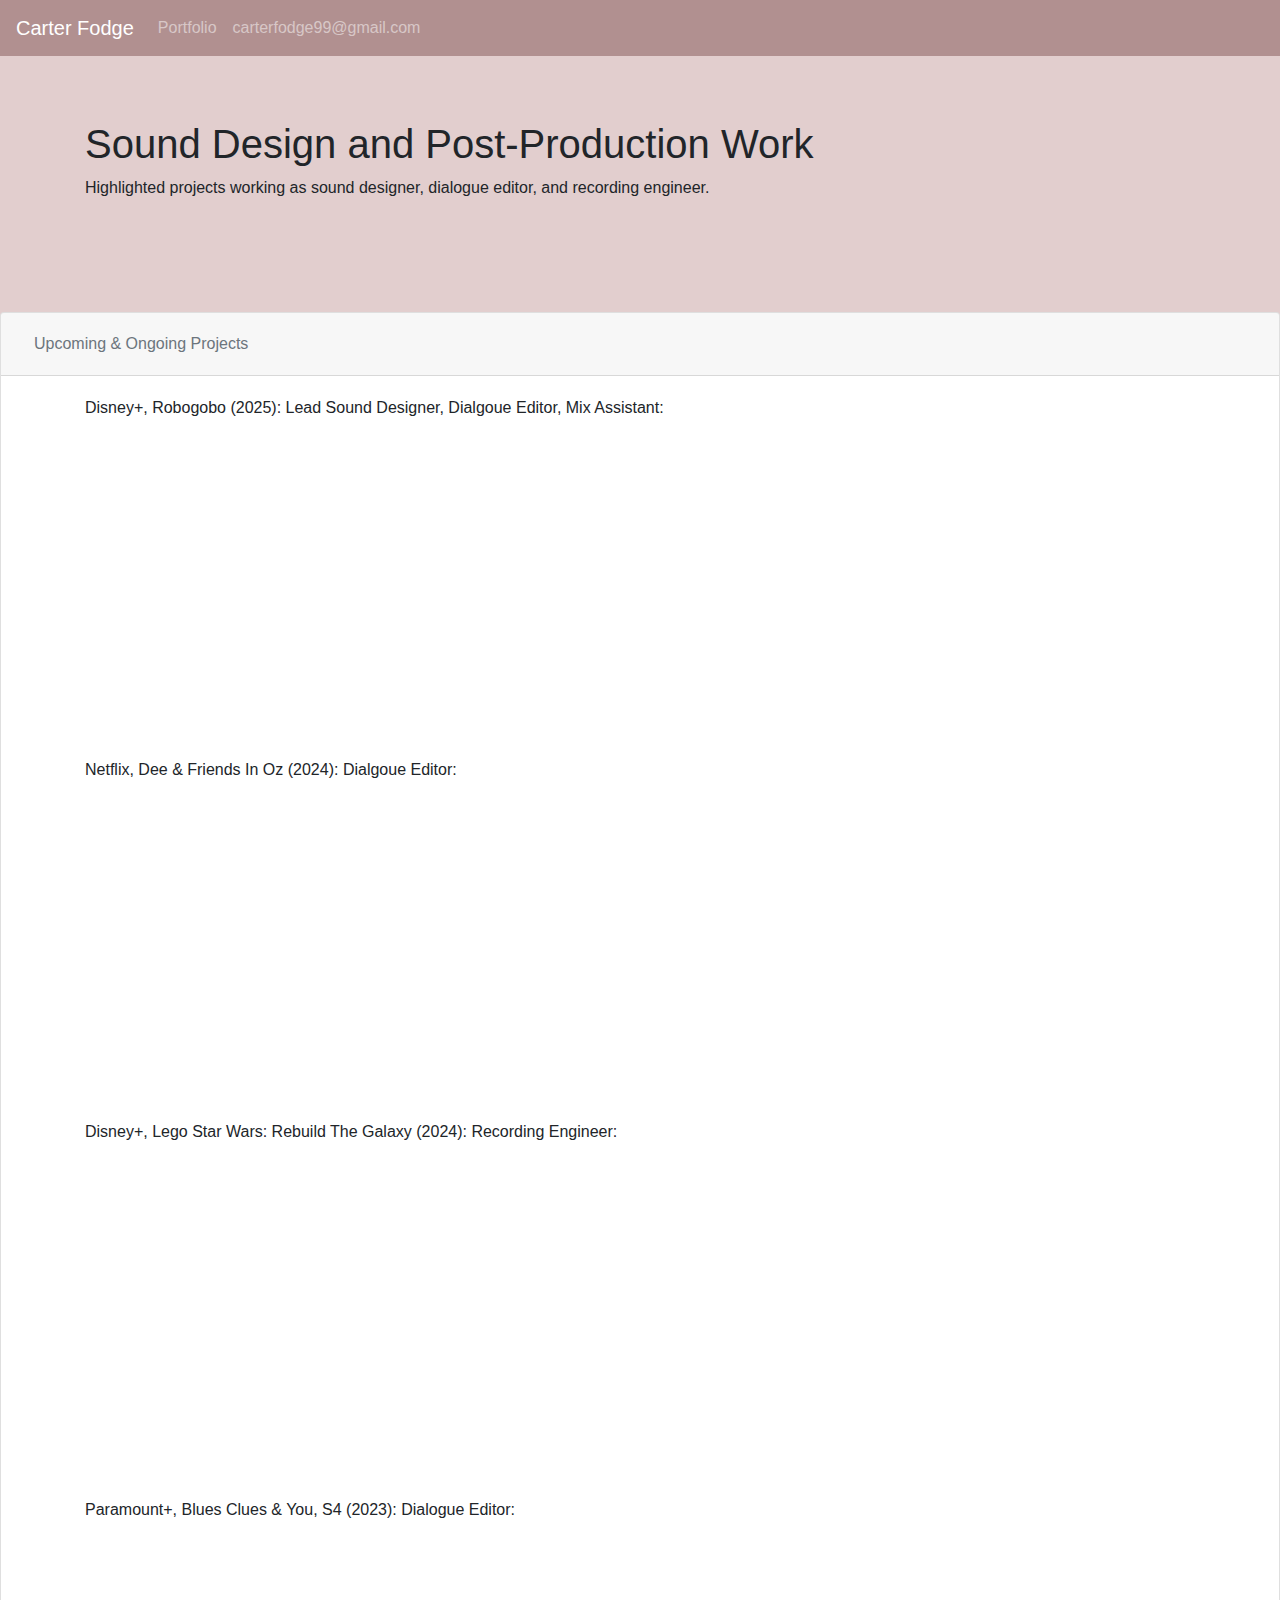
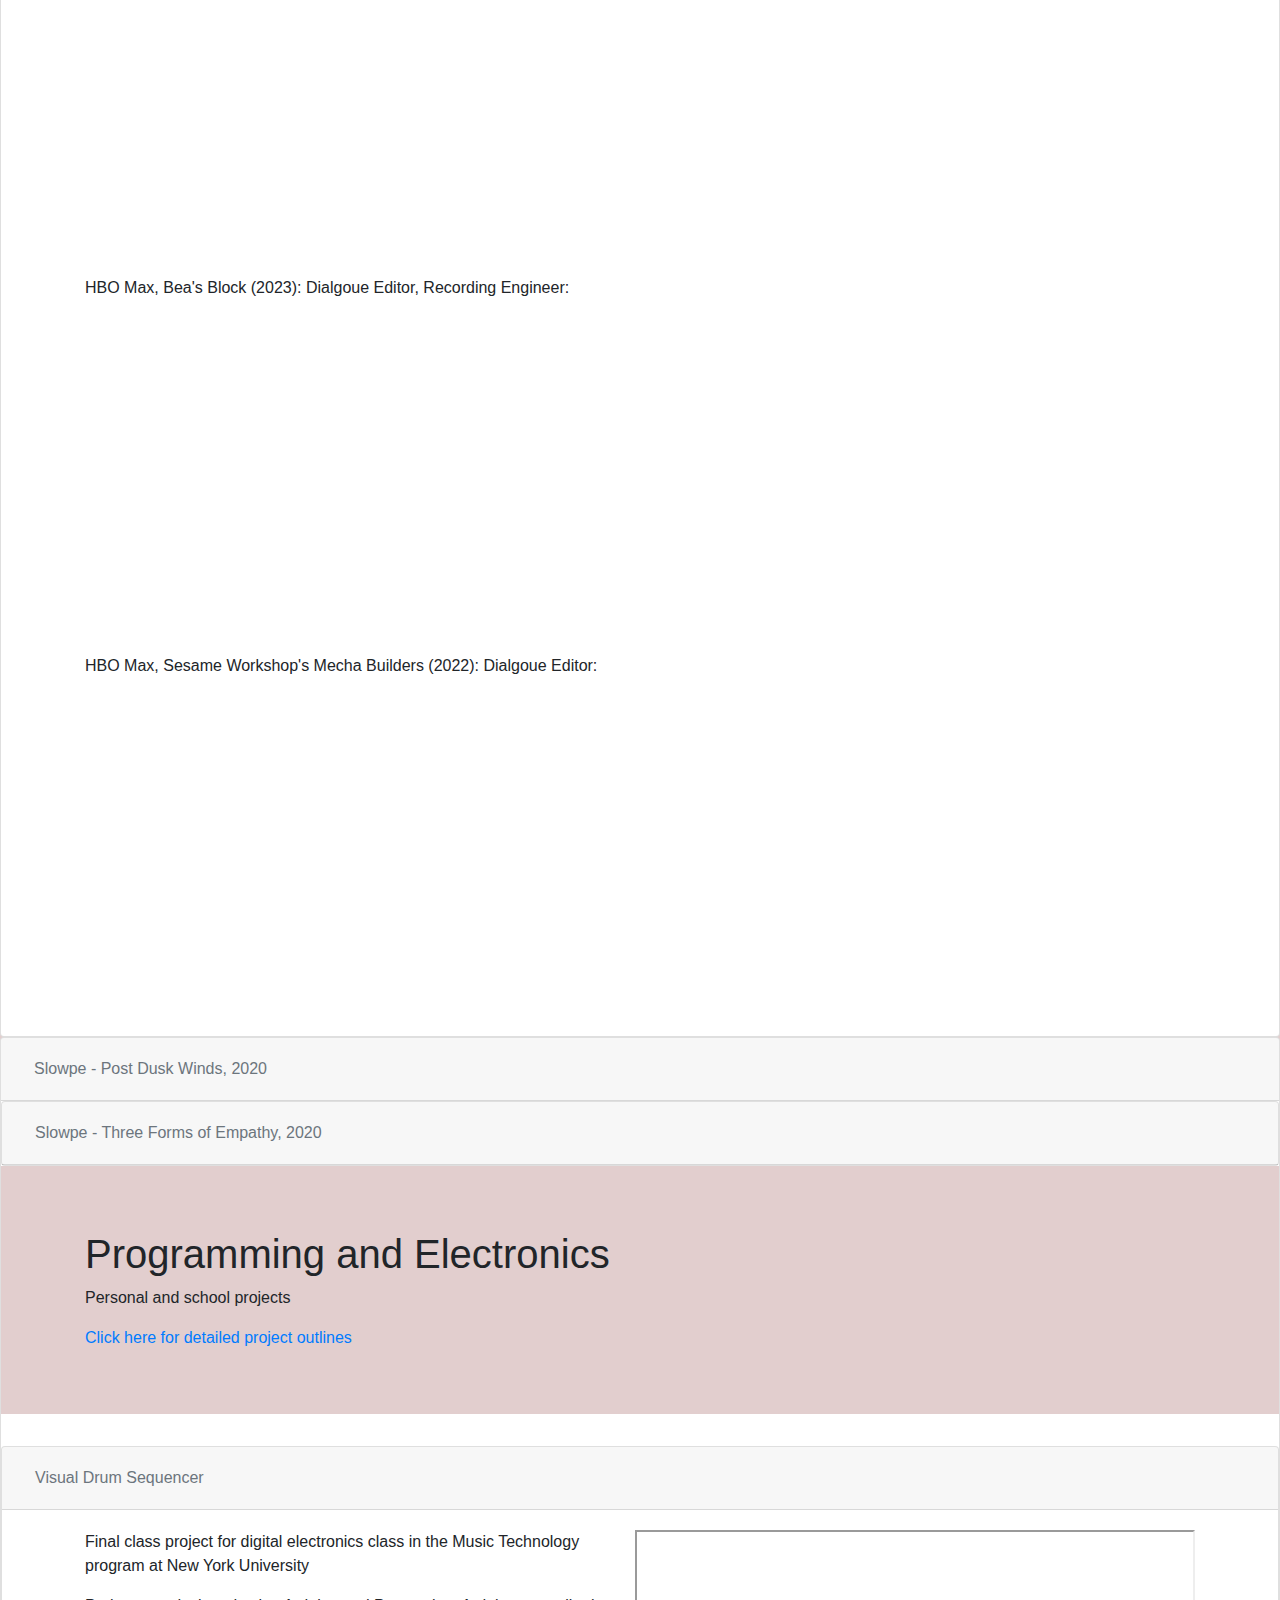
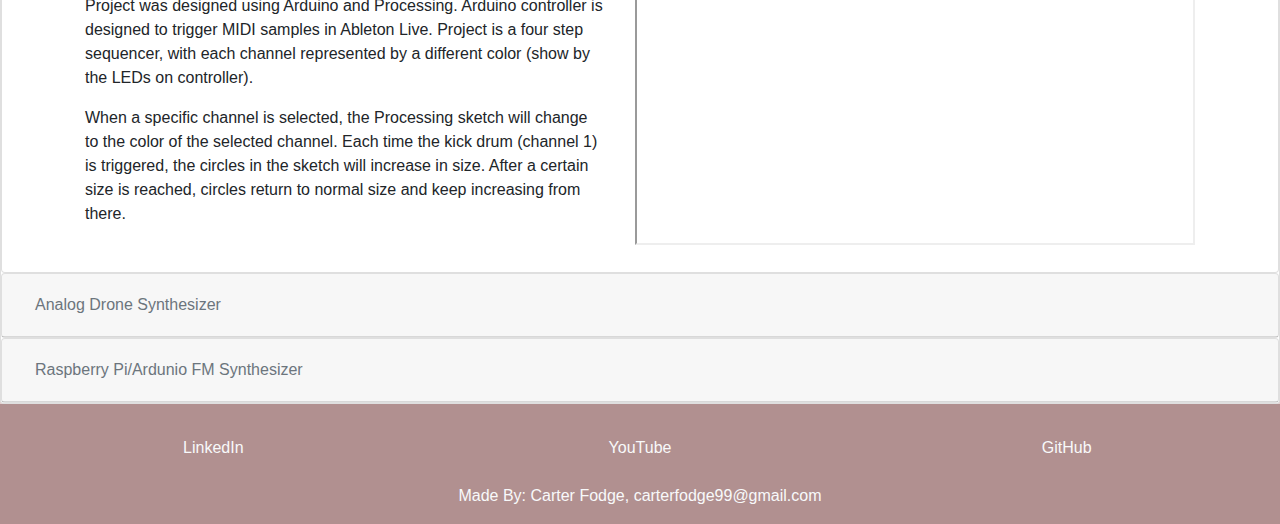
<file: index.html>
<!DOCTYPE html>
<html lang="en">

  <head>
    <meta charset="utf-8">
    <meta http-equiv="X-UA-Compatible" content="IE=edge">
    <title>Carter Fodge</title>
    <meta name="viewport" content="width=device-width, initial-scale=1.0, shrink-to-fit=no">
    <link href="css/bootstrap.css" rel="stylesheet">
    <script src="https://ajax.googleapis.com/ajax/libs/jquery/1.11.3/jquery.min.js"></script>
    <script src="js/bootstrap.min.js"></script>
    <link rel="stylesheet" href="style.css">
  </head>

  <body style="background-color: #e2cece;">
    <!-- Navbar -->
    <nav class="navbar navbar-expand-xl navbar-dark" style="background-color: #B19090;">
      <a class="navbar-brand" href="index.html">Carter Fodge</a>

      <button class="navbar-toggler" type="button" data-toggle="collapse" data-target="#navbarNavDropdown" aria-controls="navbarNavDropdown" aria-expanded="false" aria-label="Toggle navigation">
        <span class="navbar-toggler-icon"></span>
      </button>

    <!-- Navbar links -->
      <div class="collapse navbar-collapse" id="navbarNavDropdown">
        <ul class="navbar-nav">
          <li class="nav-item">
            <a class="nav-link" href="index.html">Portfolio</a>
          </li>
          <li class="nav-item">
            <a class="nav-link" href="index.html">carterfodge99@gmail.com</a>
          </li>
        </ul>
      </div>
    </nav>

    <!-- Jumbotron -->
    
    <div class="jumbotron jumbotron-fluid" style="background-color: #e2cece;">
      <div class="container">
        <h1>Sound Design and Post-Production Work</h1>
        <p> Highlighted projects working as sound designer, dialogue editor, and recording engineer.</p>
      </div>
    </div>

    <!-- Accordion Music Projects -->
    <div id="accordion2">
      
      <!-- Start project list: -->
      <div class="card">
        <div class="card-header" id="headingOneMusic">
          <h5 class="mb-0">
            <button class="btn btn-link text-muted" data-toggle="collapse" data-target="#collapseOneMusic" aria-expanded="true" aria-controls="collapseOneMusic">
              Upcoming & Ongoing Projects
            </button>
          </h5>
        </div>
        <div id="collapseOneMusic" class="collapse show" aria-labelledby="headingOneMusic" data-parent="#accordion2">
          <div class="card-body">
            <div class="container">
              <div class="row">

                <div class="col-sm">
                  <p> Disney+, Robogobo (2025): Lead Sound Designer, Dialgoue Editor, Mix Assistant: </p>
                    <iframe width="560" height="315" src="https://www.youtube.com/embed/dMJoBCTRllk?si=-BD2eG65t-BxJxH8" title="YouTube video player" frameborder="0" allow="accelerometer; autoplay; clipboard-write; encrypted-media; gyroscope; picture-in-picture; web-share" referrerpolicy="strict-origin-when-cross-origin" allowfullscreen></iframe>
                  <p> Netflix, Dee & Friends In Oz (2024): Dialgoue Editor: </p>
                    <iframe width="560" height="315" src="https://www.youtube.com/embed/oPAZCfmc0mQ?si=29SVrtoX0y38SUat" title="YouTube video player" frameborder="0" allow="accelerometer; autoplay; clipboard-write; encrypted-media; gyroscope; picture-in-picture; web-share" referrerpolicy="strict-origin-when-cross-origin" allowfullscreen></iframe>
                  <p> Disney+, Lego Star Wars: Rebuild The Galaxy (2024): Recording Engineer: </p>
                    <iframe width="560" height="315" src="https://www.youtube.com/embed/TTYx1ETg9lo?si=D7-2Z7ULDYa_Y4x2" title="YouTube video player" frameborder="0" allow="accelerometer; autoplay; clipboard-write; encrypted-media; gyroscope; picture-in-picture; web-share" referrerpolicy="strict-origin-when-cross-origin" allowfullscreen></iframe>
                  </p> Paramount+, Blues Clues & You, S4 (2023): Dialogue Editor: </p>
                    <iframe width="560" height="315" src="https://www.youtube.com/embed/KPUxbKBU-do?si=RZDa9eJIGhdk1vMZ" title="YouTube video player" frameborder="0" allow="accelerometer; autoplay; clipboard-write; encrypted-media; gyroscope; picture-in-picture; web-share" referrerpolicy="strict-origin-when-cross-origin" allowfullscreen></iframe>
<!--                   </p> Epix, From (TV), S2 (2023): ADR Recording Engineer </p>
                  </p> Hidden Pigeon Co, Unlimited Squirrels (2023): Dialogue Editor, Recording Engineer </p> -->
                  </p> HBO Max, Bea's Block (2023): Dialgoue Editor, Recording Engineer: </p>
                    <iframe width="560" height="315" src="https://www.youtube.com/embed/oKTS4rz8lHo?si=1M2j6Q0QD3LLYyRH" title="YouTube video player" frameborder="0" allow="accelerometer; autoplay; clipboard-write; encrypted-media; gyroscope; picture-in-picture; web-share" referrerpolicy="strict-origin-when-cross-origin" allowfullscreen></iframe>
                  </p> HBO Max, Sesame Workshop's Mecha Builders (2022): Dialgoue Editor: </p>
                    <iframe width="560" height="315" src="https://www.youtube.com/embed/Zq95-BN55W4?si=ouOvq_C-UYgo-9xw" title="YouTube video player" frameborder="0" allow="accelerometer; autoplay; clipboard-write; encrypted-media; gyroscope; picture-in-picture; web-share" referrerpolicy="strict-origin-when-cross-origin" allowfullscreen></iframe>
<!--                   </p> Pinna Productions, A to Z Mysteries (2022): Mixing Engineer, Dialogue Editor, Recording Engineer </p>
                  </p> Lifetime, Sister Obsession (2022): ADR Recording Engineer </p>
                  </p> Hallmark, A Holiday in Harlem (2021): ADR Recording Engineer </p> -->
                </div>
<!--                 <div class="col-sm-auto">
                  <iframe width="560" height="315" src="https://pinna.fm/library/kids-shows/pinna-podcasts/a-to-z-mysteries-clue-club" title="Podcast Preview" frameborder="0" allow="accelerometer; autoplay; clipboard-write; encrypted-media; gyroscope; picture-in-picture" allowfullscreen></iframe>
                </div> -->
              </div>
            </div>
          </div>
        </div>
      </div>
  
       
      <div class="card">
        <div class="card-header" id="headingSixMusic">
          <h5 class="mb-0">
            <button class="btn btn-link collapsed text-muted" data-toggle="collapse" data-target="#collapseSixMusic" aria-expanded="false" aria-controls="collapseSixMusic">
            Slowpe - Post Dusk Winds, 2020
            </button>
          </h5>
        </div>

        <div id="collapseSixMusic" class="collapse" aria-labelledby="headingSixMusic" data-parent="#accordion2">
          <div class="card-body">
            <div class="container">
              <div class="row">

                <div class="col-sm">
                  <p> Produced, written, and recorded by Carter Fodge in 2019. </p>
                  <p> All songs recorded in home studio.</p>
                </div>
                <div class="col-sm">
                  <p> <iframe style="border: 0; width: 100%; height: 120px;" src="https://bandcamp.com/EmbeddedPlayer/album=1873524042/size=large/bgcol=ffffff/linkcol=0687f5/tracklist=false/artwork=small/transparent=true/" seamless><a href="http://slowpe.bandcamp.com/album/post-dusk-winds">Post Dusk Winds by Slowpe</a></iframe> </p>
                </div>

            </div>
          </div>
        </div>
      </div>
      
      <div class="card">
        <div class="card-header" id="headingSevenMusic">
          <h5 class="mb-0">
            <button class="btn btn-link collapsed text-muted" data-toggle="collapse" data-target="#collapseSevenMusic" aria-expanded="false" aria-controls="collapseSevenMusic">
            Slowpe - Three Forms of Empathy, 2020
            </button>
          </h5>
        </div>

        <div id="collapseSevenMusic" class="collapse" aria-labelledby="headingSevenMusic" data-parent="#accordion2">
          <div class="card-body">
            <div class="container">
              <div class="row">

                <div class="col-sm">
                  <p> Second ambient release. Produced, written, and recorded by Carter Fodge in 2019. </p>
                  <p> All songs recorded in home studio.</p>
                </div>
                <div class="col-sm">
                  <p> <iframe style="border: 0; width: 100%; height: 120px;" src="https://bandcamp.com/EmbeddedPlayer/album=2065645175/size=large/bgcol=ffffff/linkcol=0687f5/tracklist=false/artwork=small/transparent=true/" seamless><a href="http://slowpe.bandcamp.com/album/three-forms-of-empathy">Three Forms of Empathy by Slowpe</a></iframe> </p>
                </div>

            </div>
          </div>
        </div>
      </div>

    </div>

    <div class="jumbotron jumbotron-fluid" style="background-color: #e2cece;">
      <div class="container">
        <h1>Programming and Electronics</h1>
        <p> Personal and school projects</p>
        <a href="https://carterselectronics.wordpress.com/">Click here for detailed project outlines</a>
      </div>
    </div>

    <!-- Accordion Programming Projects -->
    <div id="accordion">
      <div class="card">
        <div class="card-header" id="headingOne">
          <h5 class="mb-0">
            <button class="btn btn-link text-muted" data-toggle="collapse" data-target="#collapseOne" aria-expanded="true" aria-controls="collapseOne">
              Visual Drum Sequencer
            </button>
          </h5>
        </div>

        <div id="collapseOne" class="collapse show" aria-labelledby="headingOne" data-parent="#accordion">
          <div class="card-body">
            <div class="container">
              <div class="row">

                <div class="col-sm">
                  <p> Final class project for digital electronics class in the Music Technology program at New York University </p>
                  <p> Project was designed using Arduino and Processing. Arduino controller is designed to trigger MIDI samples in Ableton Live.
                      Project is a four step sequencer, with each channel represented by a different color (show by the LEDs on controller).
                  <p> When a specific channel is selected, the Processing sketch will change to the color of the selected channel. Each time
                      the kick drum (channel 1) is triggered, the circles in the sketch will increase in size. After a certain size is reached,
                      circles return to normal size and keep increasing from there. </p>
                </div>
                <div class="col-sm-auto">
                  <iframe width="560" height="315"
                    src="https://www.youtube.com/embed/c9YudNZuWQI">
                  </iframe>
                </div>
              </div>
            </div>
          </div>
        </div>
      </div>



      <div class="card">
        <div class="card-header" id="headingTwo">
          <h5 class="mb-0">
            <button class="btn btn-link collapsed text-muted" data-toggle="collapse" data-target="#collapseTwo" aria-expanded="false" aria-controls="collapseTwo">
              Analog Drone Synthesizer
            </button>
          </h5>
        </div>

        <div id="collapseTwo" class="collapse" aria-labelledby="headingTwo" data-parent="#accordion">
          <div class="card-body">
            <div class="container">
              <div class="row">
                <div class="col-sm">
                  <p> Final class project for analog electronics class in the Music Technology program at New York University.</p>
                  <p> Drone synthesizer consisting of six droning oscillators that can be controlled with their own pitch knobs. The instrument
                      also has a master volume control, as well as a button to momentarily lower the volume of all oscillators at once. This aspect allows for more performance control of the instrument. </p>
                </div>
                <div class="col-sm-auto">
                  <iframe width="560" height="315" src="https://www.youtube.com/embed/KEyYtT5V9Fw" frameborder="0" allow="accelerometer; autoplay; encrypted-media; gyroscope; picture-in-picture" allowfullscreen></iframe>
                </div>
              </div>
            </div>
          </div>
          </div>
        </div>
      </div>
  
      <div class="card">
        <div class="card-header" id="headingThree">
          <h5 class="mb-0">
            <button class="btn btn-link collapsed text-muted" data-toggle="collapse" data-target="#collapseThree" aria-expanded="false" aria-controls="collapseThree">
              Raspberry Pi/Ardunio FM Synthesizer
            </button>
          </h5>
        </div>

        <div id="collapseThree" class="collapse" aria-labelledby="headingThree" data-parent="#accordion">
          <div class="card-body">
            <div class="container">
              <div class="row">
                <div class="col-sm">
                  <p> Senior Capstone project at New York University, Music Technology program.</p>
                  <p> Custom designed, Pure Data based FM synthesizer. Runs headless with Patchbox OS on Raspberry Pi, hardware control done through Arduino.
                      Use of proximity sensor data to manipulate synthesizer parameters, as well as potentiometers, buttons, and switches.
                      Arduino interfaces with Raspberry Pi/Pure Data through USB MIDI protocols.</p>
                </div>
                <img src="img/pdPatch.png" alt="Pure Data Patch" width="800" height="500">
              </div>
            </div>
          </div>
          </div>
        </div>
      </div>
    </div>



    <!-- Footer -->
<footer class="page-footer font-small blue pt-4" style="background-color: #B19090;">
    <!-- Footer Links -->
    <div class="container-fluid text-center text-md-left">
      <!-- Grid row -->
      <div class="row">
        <div class="col-6 col-md-4 text-center">
          <a class="nav-link text-light" href="https://www.linkedin.com/in/carter-fodge-54a40a154/"> LinkedIn</a>
        </div>
        <div class="col-6 col-md-4 text-center" >
          <a class="nav-link text-light" href="https://www.youtube.com/channel/UCYQfx75uckoGDdk6w_Kwc5A?view_as=subscriber">YouTube</a>
        </div>
        <div class="col-6 col-md-4 text-center">
          <a class="nav-link text-light" href="https://github.com/carterfodge">GitHub</a>
        </div>
      </div>
    </div>
    <!-- Copyright -->
    <div class="footer-copyright text-center py-3 text-light">Made By:
      <a> Carter Fodge, carterfodge99@gmail.com </a>
    </div>
  </footer>

    <script src="https://ajax.googleapis.com/ajax/libs/jquery/1.11.3/jquery.min.js"></script>
    <script src="js/bootstrap.js"></script>

  </body>

</html>
</file>
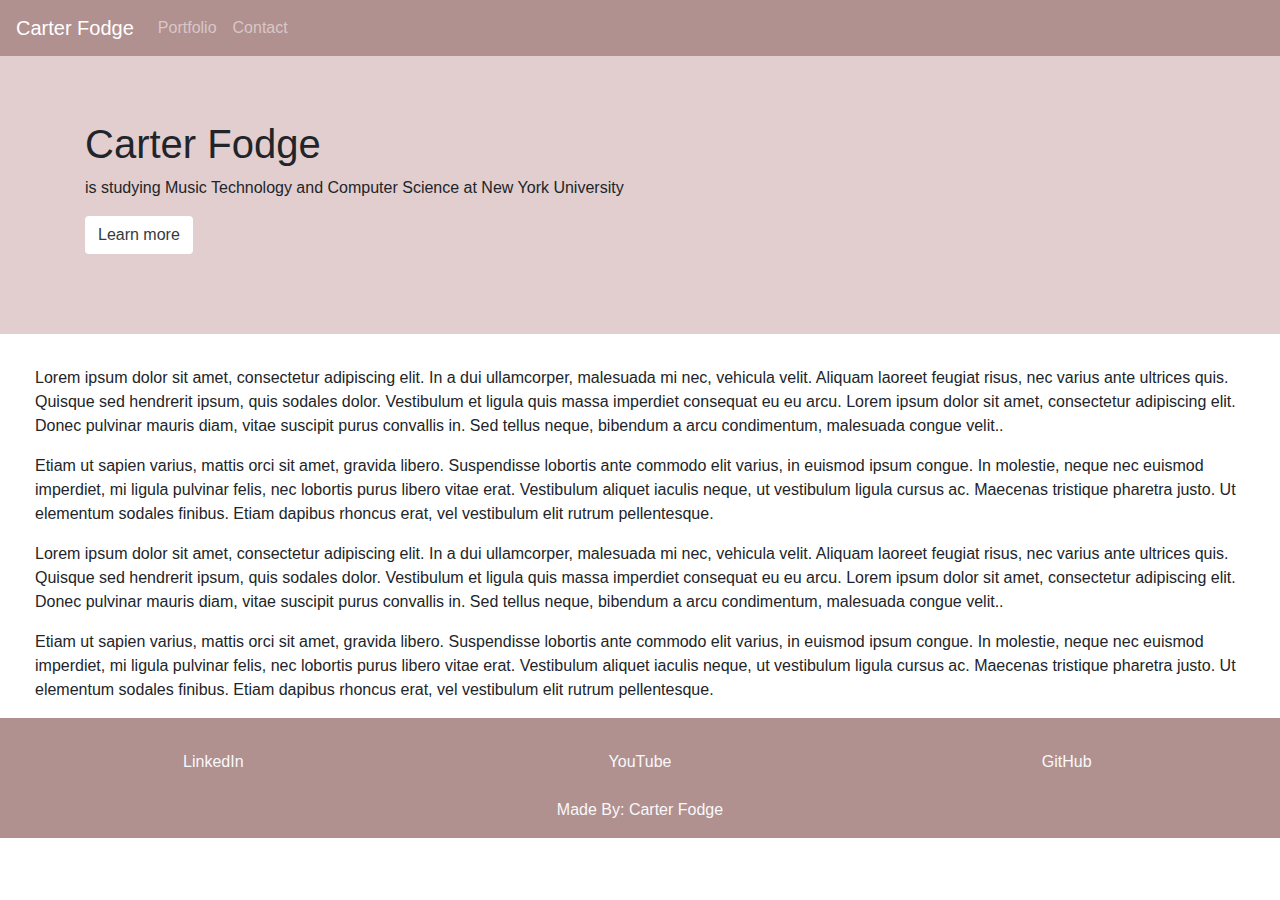
<file: aboutMe.html>
<!DOCTYPE html>
<html lang="en">

  <head>
    <meta charset="utf-8">
    <meta http-equiv="X-UA-Compatible" content="IE=edge">
    <title>Carter Fodge</title>
    <meta name="viewport" content="width=device-width, initial-scale=1.0, shrink-to-fit=no">
    <link href="css/bootstrap.css" rel="stylesheet">
    <script src="https://ajax.googleapis.com/ajax/libs/jquery/1.11.3/jquery.min.js"></script>
    <script src="js/bootstrap.min.js"></script>
    <link rel="stylesheet" href="style.css">
  </head>

  <body>
    <!-- Navbar -->
    <nav class="navbar navbar-expand-xl navbar-dark" style="background-color: #B19090;">
      <a class="navbar-brand" href="index.html">Carter Fodge</a>

      <button class="navbar-toggler" type="button" data-toggle="collapse" data-target="#navbarNavDropdown" aria-controls="navbarNavDropdown" aria-expanded="false" aria-label="Toggle navigation">
        <span class="navbar-toggler-icon"></span>
      </button>

    <!-- Navbar links -->
      <div class="collapse navbar-collapse" id="navbarNavDropdown">
        <ul class="navbar-nav">
          <li class="nav-item">
            <a class="nav-link" href="portfolio.html">Portfolio</a>
          </li>

          <li class="nav-item">
            <a class="nav-link" href="contact.html">Contact</a>
          </li>

        </ul>
      </div>
    </nav>

    <!-- Jumbotron -->
    <div class="jumbotron jumbotron-fluid" style="background-color: #e2cece;">
      <div class="container">
        <h1>Carter Fodge</h1>
        <p> is studying Music Technology and Computer Science at New York University</p>
        <p><a class="btn btn-default text-dark" href="aboutMe.html" role="button" style="background-color: white;">Learn more</a></p>
      </div>
    </div>

    <!-- Body text -->
    <div class="myinfo">
      <p>Lorem ipsum dolor sit amet, consectetur adipiscing elit. In a dui ullamcorper, malesuada mi nec, vehicula velit. Aliquam laoreet feugiat risus, nec varius ante ultrices quis. Quisque sed hendrerit ipsum, quis sodales dolor. Vestibulum et ligula quis massa imperdiet consequat eu eu arcu. Lorem ipsum dolor sit amet, consectetur adipiscing elit. Donec pulvinar mauris diam, vitae suscipit purus convallis in. Sed tellus neque, bibendum a arcu condimentum, malesuada congue velit..</p>
      <p>Etiam ut sapien varius, mattis orci sit amet, gravida libero. Suspendisse lobortis ante commodo elit varius, in euismod ipsum congue. In molestie, neque nec euismod imperdiet, mi ligula pulvinar felis, nec lobortis purus libero vitae erat. Vestibulum aliquet iaculis neque, ut vestibulum ligula cursus ac. Maecenas tristique pharetra justo. Ut elementum sodales finibus. Etiam dapibus rhoncus erat, vel vestibulum elit rutrum pellentesque.</p>
      <p>Lorem ipsum dolor sit amet, consectetur adipiscing elit. In a dui ullamcorper, malesuada mi nec, vehicula velit. Aliquam laoreet feugiat risus, nec varius ante ultrices quis. Quisque sed hendrerit ipsum, quis sodales dolor. Vestibulum et ligula quis massa imperdiet consequat eu eu arcu. Lorem ipsum dolor sit amet, consectetur adipiscing elit. Donec pulvinar mauris diam, vitae suscipit purus convallis in. Sed tellus neque, bibendum a arcu condimentum, malesuada congue velit..</p>
      <p>Etiam ut sapien varius, mattis orci sit amet, gravida libero. Suspendisse lobortis ante commodo elit varius, in euismod ipsum congue. In molestie, neque nec euismod imperdiet, mi ligula pulvinar felis, nec lobortis purus libero vitae erat. Vestibulum aliquet iaculis neque, ut vestibulum ligula cursus ac. Maecenas tristique pharetra justo. Ut elementum sodales finibus. Etiam dapibus rhoncus erat, vel vestibulum elit rutrum pellentesque.</p>
    </div>

    <!-- Footer -->
<footer class="page-footer font-small blue pt-4" style="background-color: #B19090;">
    <!-- Footer Links -->
    <div class="container-fluid text-center text-md-left">
      <!-- Grid row -->
      <div class="row">
        <div class="col-6 col-md-4 text-center">
          <a class="nav-link text-light" href="https://www.linkedin.com/in/carter-fodge-54a40a154/"> LinkedIn</a>
        </div>
        <div class="col-6 col-md-4 text-center" >
          <a class="nav-link text-light" href="https://www.youtube.com/channel/UCYQfx75uckoGDdk6w_Kwc5A?view_as=subscriber">YouTube</a>
        </div>
        <div class="col-6 col-md-4 text-center">
          <a class="nav-link text-light" href="https://github.com/carterfodge">GitHub</a>
        </div>
      </div>
    </div>
    <!-- Copyright -->
    <div class="footer-copyright text-center py-3 text-light">Made By:
      <a> Carter Fodge</a>
    </div>
  </footer>

    <script src="https://ajax.googleapis.com/ajax/libs/jquery/1.11.3/jquery.min.js"></script>
    <script src="js/bootstrap.js"></script>

  </body>

</html>
</file>
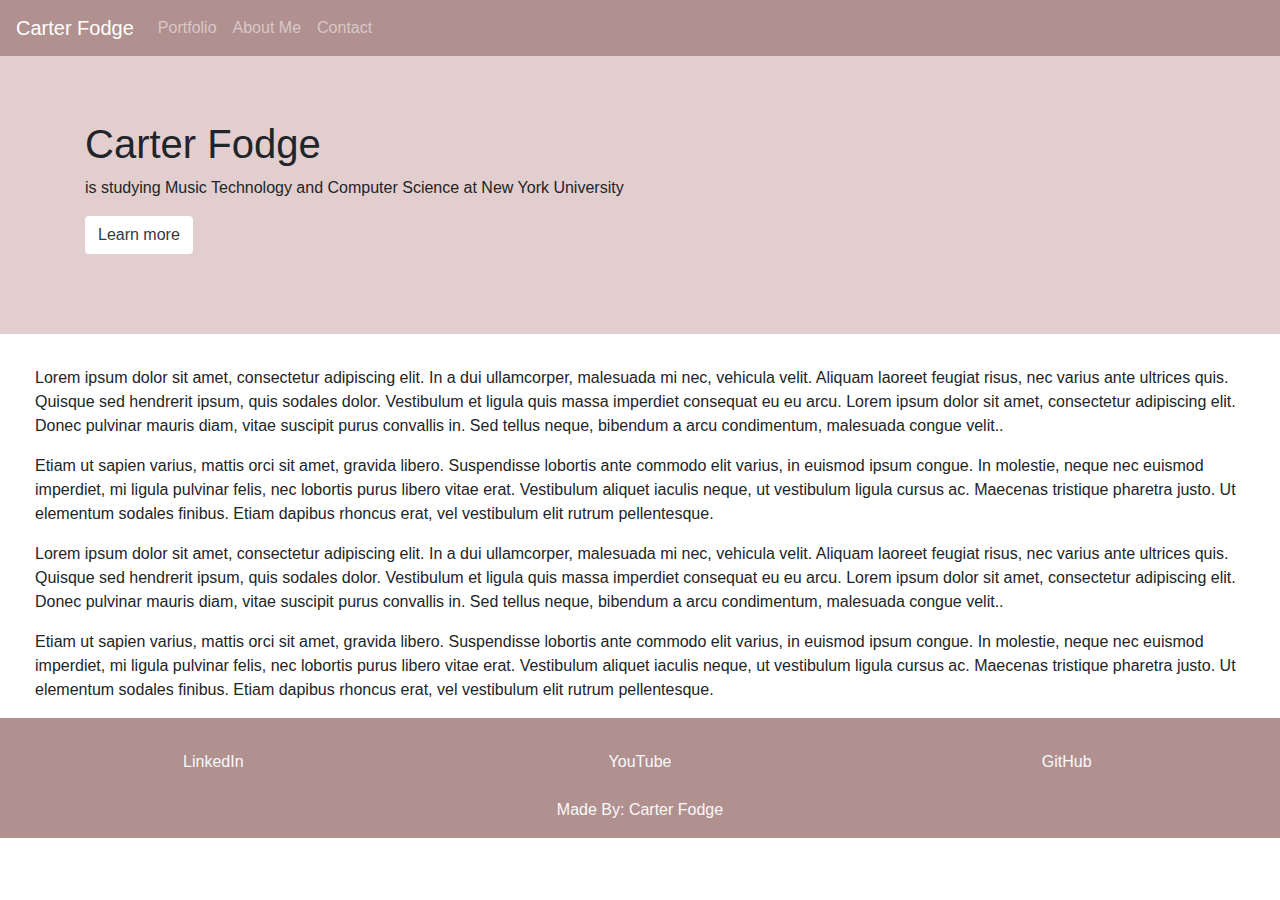
<file: contact.html>
<!DOCTYPE html>
<html lang="en">

  <head>
    <meta charset="utf-8">
    <meta http-equiv="X-UA-Compatible" content="IE=edge">
    <title>Carter Fodge</title>
    <meta name="viewport" content="width=device-width, initial-scale=1.0, shrink-to-fit=no">
    <link href="css/bootstrap.css" rel="stylesheet">
    <script src="https://ajax.googleapis.com/ajax/libs/jquery/1.11.3/jquery.min.js"></script>
    <script src="js/bootstrap.min.js"></script>
    <link rel="stylesheet" href="style.css">
  </head>

  <body>
    <!-- Navbar -->
    <nav class="navbar navbar-expand-xl navbar-dark" style="background-color: #B19090;">
      <a class="navbar-brand" href="index.html">Carter Fodge</a>

      <button class="navbar-toggler" type="button" data-toggle="collapse" data-target="#navbarNavDropdown" aria-controls="navbarNavDropdown" aria-expanded="false" aria-label="Toggle navigation">
        <span class="navbar-toggler-icon"></span>
      </button>

    <!-- Navbar links -->
      <div class="collapse navbar-collapse" id="navbarNavDropdown">
        <ul class="navbar-nav">
          <li class="nav-item">
            <a class="nav-link" href="portfolio.html">Portfolio</a>
          </li>

          <li class="nav-item">
            <a class="nav-link" href="aboutMe.html">About Me</a>
          </li>
          <li class="nav-item">
            <a class="nav-link" href="contact.html">Contact</a>
          </li>

        </ul>
      </div>
    </nav>

    <!-- Jumbotron -->
    <div class="jumbotron jumbotron-fluid" style="background-color: #e2cece;">
      <div class="container">
        <h1>Carter Fodge</h1>
        <p> is studying Music Technology and Computer Science at New York University</p>
        <p><a class="btn btn-default text-dark" href="aboutMe.html" role="button" style="background-color: white;">Learn more</a></p>
      </div>
    </div>

    <!-- Body text -->
    <div class="myinfo">
      <p>Lorem ipsum dolor sit amet, consectetur adipiscing elit. In a dui ullamcorper, malesuada mi nec, vehicula velit. Aliquam laoreet feugiat risus, nec varius ante ultrices quis. Quisque sed hendrerit ipsum, quis sodales dolor. Vestibulum et ligula quis massa imperdiet consequat eu eu arcu. Lorem ipsum dolor sit amet, consectetur adipiscing elit. Donec pulvinar mauris diam, vitae suscipit purus convallis in. Sed tellus neque, bibendum a arcu condimentum, malesuada congue velit..</p>
      <p>Etiam ut sapien varius, mattis orci sit amet, gravida libero. Suspendisse lobortis ante commodo elit varius, in euismod ipsum congue. In molestie, neque nec euismod imperdiet, mi ligula pulvinar felis, nec lobortis purus libero vitae erat. Vestibulum aliquet iaculis neque, ut vestibulum ligula cursus ac. Maecenas tristique pharetra justo. Ut elementum sodales finibus. Etiam dapibus rhoncus erat, vel vestibulum elit rutrum pellentesque.</p>
      <p>Lorem ipsum dolor sit amet, consectetur adipiscing elit. In a dui ullamcorper, malesuada mi nec, vehicula velit. Aliquam laoreet feugiat risus, nec varius ante ultrices quis. Quisque sed hendrerit ipsum, quis sodales dolor. Vestibulum et ligula quis massa imperdiet consequat eu eu arcu. Lorem ipsum dolor sit amet, consectetur adipiscing elit. Donec pulvinar mauris diam, vitae suscipit purus convallis in. Sed tellus neque, bibendum a arcu condimentum, malesuada congue velit..</p>
      <p>Etiam ut sapien varius, mattis orci sit amet, gravida libero. Suspendisse lobortis ante commodo elit varius, in euismod ipsum congue. In molestie, neque nec euismod imperdiet, mi ligula pulvinar felis, nec lobortis purus libero vitae erat. Vestibulum aliquet iaculis neque, ut vestibulum ligula cursus ac. Maecenas tristique pharetra justo. Ut elementum sodales finibus. Etiam dapibus rhoncus erat, vel vestibulum elit rutrum pellentesque.</p>
    </div>

    <!-- Footer -->
<footer class="page-footer font-small blue pt-4" style="background-color: #B19090;">
    <!-- Footer Links -->
    <div class="container-fluid text-center text-md-left">
      <!-- Grid row -->
      <div class="row">
        <div class="col-6 col-md-4 text-center">
          <a class="nav-link text-light" href="https://www.linkedin.com/in/carter-fodge-54a40a154/"> LinkedIn</a>
        </div>
        <div class="col-6 col-md-4 text-center" >
          <a class="nav-link text-light" href="https://www.youtube.com/channel/UCYQfx75uckoGDdk6w_Kwc5A?view_as=subscriber">YouTube</a>
        </div>
        <div class="col-6 col-md-4 text-center">
          <a class="nav-link text-light" href="https://github.com/carterfodge">GitHub</a>
        </div>
      </div>
    </div>
    <!-- Copyright -->
    <div class="footer-copyright text-center py-3 text-light">Made By:
      <a> Carter Fodge</a>
    </div>
  </footer>

    <script src="https://ajax.googleapis.com/ajax/libs/jquery/1.11.3/jquery.min.js"></script>
    <script src="js/bootstrap.js"></script>

  </body>

</html>
</file>
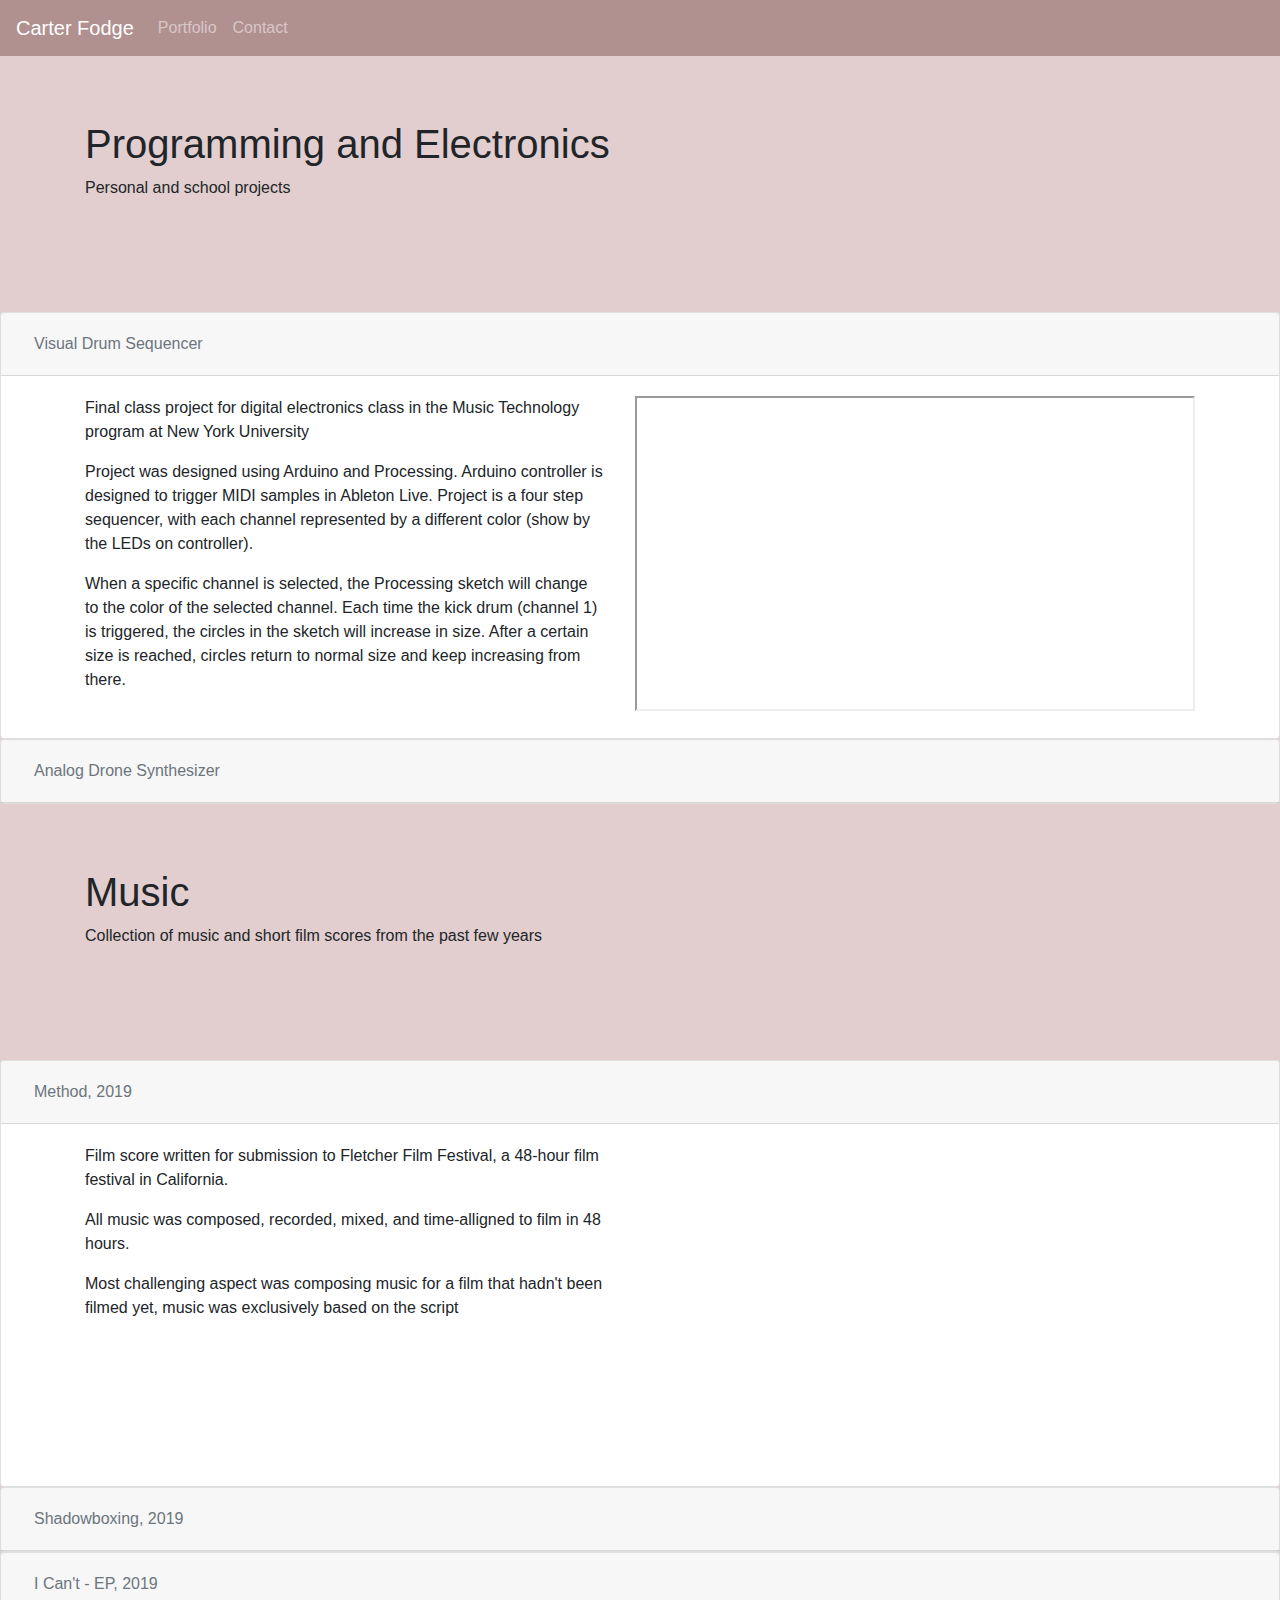
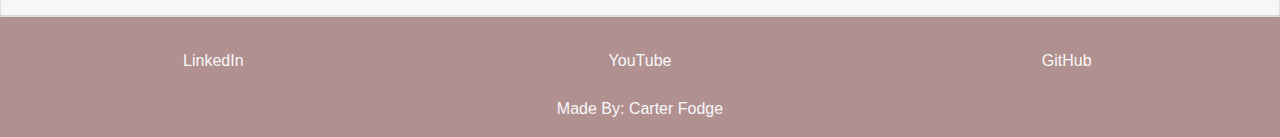
<file: portfolio.html>
<!DOCTYPE html>
<html lang="en">

  <head>
    <meta charset="utf-8">
    <meta http-equiv="X-UA-Compatible" content="IE=edge">
    <title>Carter Fodge</title>
    <meta name="viewport" content="width=device-width, initial-scale=1.0, shrink-to-fit=no">
    <link href="css/bootstrap.css" rel="stylesheet">
    <script src="https://ajax.googleapis.com/ajax/libs/jquery/1.11.3/jquery.min.js"></script>
    <script src="js/bootstrap.min.js"></script>
    <link rel="stylesheet" href="style.css">
  </head>

  <body style="background-color: #e2cece;">
    <!-- Navbar -->
    <nav class="navbar navbar-expand-xl navbar-dark" style="background-color: #B19090;">
      <a class="navbar-brand" href="index.html">Carter Fodge</a>

      <button class="navbar-toggler" type="button" data-toggle="collapse" data-target="#navbarNavDropdown" aria-controls="navbarNavDropdown" aria-expanded="false" aria-label="Toggle navigation">
        <span class="navbar-toggler-icon"></span>
      </button>

    <!-- Navbar links -->
      <div class="collapse navbar-collapse" id="navbarNavDropdown">
        <ul class="navbar-nav">
          <li class="nav-item">
            <a class="nav-link" href="portfolio.html">Portfolio</a>
          </li>


          <li class="nav-item">
            <a class="nav-link" href="contact.html">Contact</a>
          </li>

        </ul>
      </div>
    </nav>

    <!-- Jumbotron -->
    <div class="jumbotron jumbotron-fluid" style="background-color: #e2cece;">
      <div class="container">
        <h1>Programming and Electronics</h1>
        <p> Personal and school projects</p>
      </div>
    </div>

    <!-- Accordion Programming Projects -->
    <div id="accordion">
      <div class="card">
        <div class="card-header" id="headingOne">
          <h5 class="mb-0">
            <button class="btn btn-link text-muted" data-toggle="collapse" data-target="#collapseOne" aria-expanded="true" aria-controls="collapseOne">
              Visual Drum Sequencer
            </button>
          </h5>
        </div>

        <div id="collapseOne" class="collapse show" aria-labelledby="headingOne" data-parent="#accordion">
          <div class="card-body">
            <div class="container">
              <div class="row">

                <div class="col-sm">
                  <p> Final class project for digital electronics class in the Music Technology program at New York University </p>
                  <p> Project was designed using Arduino and Processing. Arduino controller is designed to trigger MIDI samples in Ableton Live.
                      Project is a four step sequencer, with each channel represented by a different color (show by the LEDs on controller).
                  <p> When a specific channel is selected, the Processing sketch will change to the color of the selected channel. Each time
                      the kick drum (channel 1) is triggered, the circles in the sketch will increase in size. After a certain size is reached,
                      circles return to normal size and keep increasing from there. </p>
                </div>
                <div class="col-sm-auto">
                  <iframe width="560" height="315"
                    src="https://www.youtube.com/embed/c9YudNZuWQI">
                  </iframe>
                </div>
              </div>
            </div>
          </div>
        </div>
      </div>



      <div class="card">
        <div class="card-header" id="headingTwo">
          <h5 class="mb-0">
            <button class="btn btn-link collapsed text-muted" data-toggle="collapse" data-target="#collapseTwo" aria-expanded="false" aria-controls="collapseTwo">
              Analog Drone Synthesizer
            </button>
          </h5>
        </div>

        <div id="collapseTwo" class="collapse" aria-labelledby="headingTwo" data-parent="#accordion">
          <div class="card-body">
            <div class="container">
              <div class="row">
                <div class="col-sm">
                  <p> Final class project for analog electronics class in the Music Technology program at New York University.</p>
                  <p> Drone synthesizer consisting of six droning oscillators that can be controlled with their own pitch knobs. The instrument
                      also has a master volume control, as well as a button to momentarily lower the volume of all oscillators at once. This aspect allows for more performance control of the instrument. </p>
                </div>
                <div class="col-sm-auto">
                  <iframe width="560" height="315" src="https://www.youtube.com/embed/KEyYtT5V9Fw" frameborder="0" allow="accelerometer; autoplay; encrypted-media; gyroscope; picture-in-picture" allowfullscreen></iframe>
                </div>
              </div>
            </div>
          </div>
          </div>
        </div>
      </div>
    </div>

    <div class="jumbotron jumbotron-fluid" style="background-color: #e2cece;">
      <div class="container">
        <h1>Music</h1>
        <p> Collection of music and short film scores from the past few years</p>
      </div>
    </div>

    <!-- Accordion Music Projects -->
    <div id="accordion2">
      <div class="card">
        <div class="card-header" id="headingOneMusic">
          <h5 class="mb-0">
            <button class="btn btn-link text-muted" data-toggle="collapse" data-target="#collapseOneMusic" aria-expanded="true" aria-controls="collapseOneMusic">
              Method, 2019
            </button>
          </h5>
        </div>
        <div id="collapseOneMusic" class="collapse show" aria-labelledby="headingOneMusic" data-parent="#accordion2">
          <div class="card-body">
            <div class="container">
              <div class="row">

                <div class="col-sm">
                  <p> Film score written for submission to Fletcher Film Festival, a 48-hour film festival in California.</p>
                </p> All music was composed, recorded, mixed, and time-alligned to film in 48 hours. </p>
                <p> Most challenging aspect was composing music for a film that hadn't been filmed yet, music was exclusively based on the script </p>
                </div>
                <div class="col-sm-auto">
                  <iframe width="560" height="315" src="https://www.youtube.com/embed/hgSAXouW6Q4" frameborder="0" allow="accelerometer; autoplay; encrypted-media; gyroscope; picture-in-picture" allowfullscreen></iframe>
                </div>
              </div>
            </div>
          </div>
        </div>
      </div>

      <div class="card">
        <div class="card-header" id="headingTwoMusic">
          <h5 class="mb-0">
            <button class="btn btn-link collapsed text-muted" data-toggle="collapse" data-target="#collapseTwoMusic" aria-expanded="false" aria-controls="collapseTwoMusic">
              Shadowboxing, 2019
            </button>
          </h5>
        </div>
        <div id="collapseTwoMusic" class="collapse" aria-labelledby="headingTwoMusic" data-parent="#accordion2">
          <div class="card-body">
            <div class="container">
              <div class="row">

                <div class="col-sm">
                  <p> Film score composed for student in the New York University film program at Tisch School of the Arts.</p>
                  <p> All music written and recorded by Carter Fodge </p>
                </div>
                <div class="col-sm-auto">
                  <iframe src="https://drive.google.com/file/d/1d_9tsK_jyNQqoXcT9tuob8MuFthvd_WG/preview" width="560" height="315"></iframe>
                </div>
              </div>
            </div>
          </div>
        </div>
      </div>

      <div class="card">
        <div class="card-header" id="headingThreeMusic">
          <h5 class="mb-0">
            <button class="btn btn-link collapsed text-muted" data-toggle="collapse" data-target="#collapseThreeMusic" aria-expanded="false" aria-controls="collapseThreeMusic">
            I Can't - EP, 2019
            </button>
          </h5>
        </div>

        <div id="collapseThreeMusic" class="collapse" aria-labelledby="headingThreeMusic" data-parent="#accordion2">
          <div class="card-body">
            <div class="container">
              <div class="row">

                <div class="col-sm">
                  <p> Debut EP, self-released. Produced, written, and recorded by Carter Fodge in 2019. </p>
                  <p> All songs recorded in home studio.</p>
                </div>
                <div class="col-sm">
                  <p> <iframe src="https://open.spotify.com/embed/album/67iuyfXbvsby4Q74u2bv3d" width="500" height="300" frameborder="0" allowtransparency="true" allow="encrypted-media"></iframe> </p>
                </div>

            </div>
          </div>
        </div>
      </div>

    </div>


    <!-- Footer -->
<footer class="page-footer font-small blue pt-4" style="background-color: #B19090;">
    <!-- Footer Links -->
    <div class="container-fluid text-center text-md-left">
      <!-- Grid row -->
      <div class="row">
        <div class="col-6 col-md-4 text-center">
          <a class="nav-link text-light" href="https://www.linkedin.com/in/carter-fodge-54a40a154/"> LinkedIn</a>
        </div>
        <div class="col-6 col-md-4 text-center" >
          <a class="nav-link text-light" href="https://www.youtube.com/channel/UCYQfx75uckoGDdk6w_Kwc5A?view_as=subscriber">YouTube</a>
        </div>
        <div class="col-6 col-md-4 text-center">
          <a class="nav-link text-light" href="https://github.com/carterfodge">GitHub</a>
        </div>
      </div>
    </div>
    <!-- Copyright -->
    <div class="footer-copyright text-center py-3 text-light">Made By:
      <a> Carter Fodge</a>
    </div>
  </footer>

    <script src="https://ajax.googleapis.com/ajax/libs/jquery/1.11.3/jquery.min.js"></script>
    <script src="js/bootstrap.js"></script>

  </body>

</html>
</file>
<file: style.css>
* {
  margin: 0;
  padding: 0;
  text-decoration: none;
}
body {
  background-color: #ffffff;
}

.mb-0 {
  text-decoration-color: white;
}
.myinfo p {
  padding-left: 35px;
  padding-right: 35px;
}

@media only screen and (min-width: 1000px) {

}
</file>
